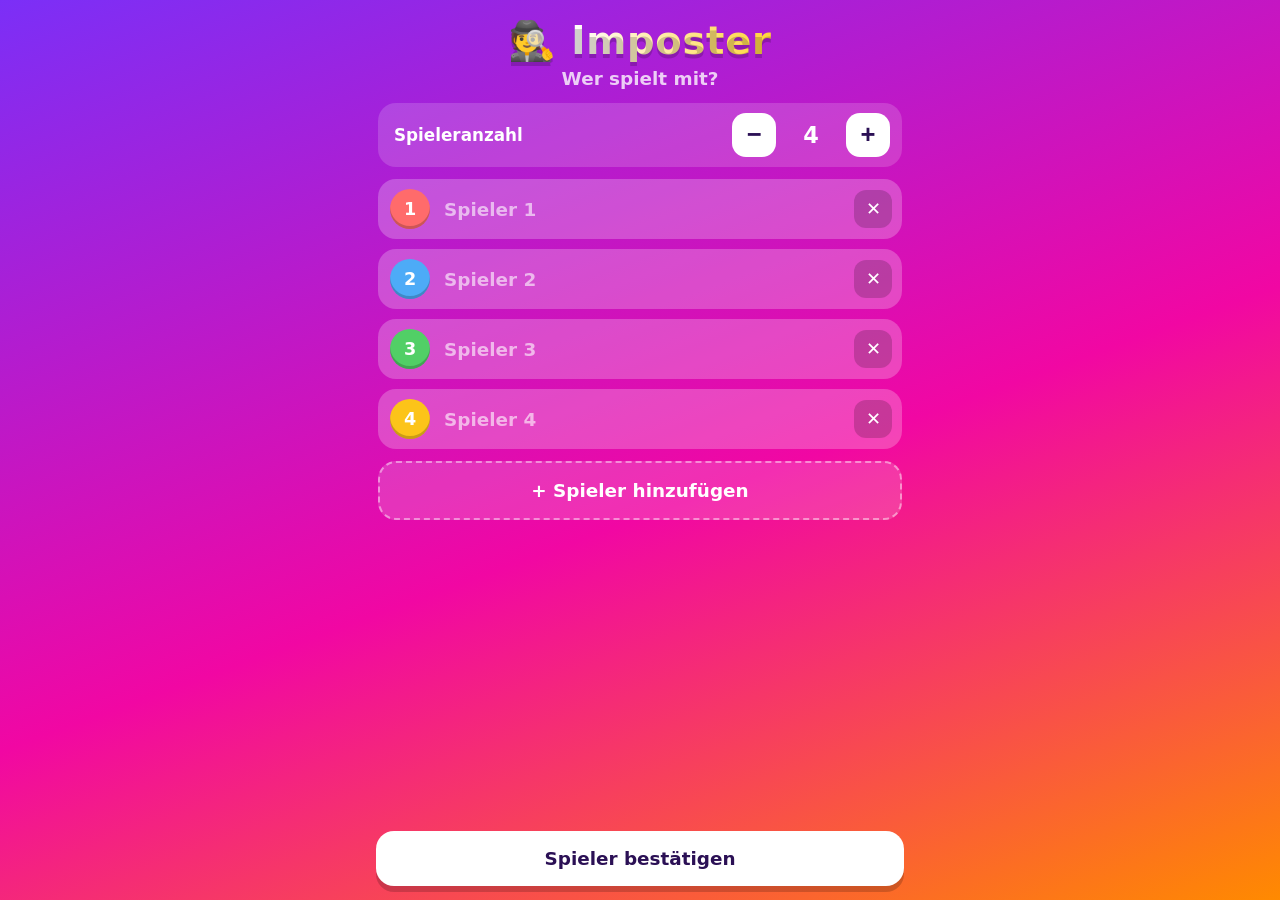
<file: index.html>
<!doctype html>
<html lang="de">
<head>
  <meta charset="utf-8">
  <meta name="viewport" content="width=device-width, initial-scale=1, viewport-fit=cover, user-scalable=no">
  <meta name="theme-color" content="#7b2ff7">
  <meta name="apple-mobile-web-app-capable" content="yes">
  <meta name="mobile-web-app-capable" content="yes">
  <meta name="apple-mobile-web-app-status-bar-style" content="black-translucent">
  <meta name="apple-mobile-web-app-title" content="Imposter">
  <title>Imposter</title>
  <link rel="manifest" href="manifest.webmanifest">
  <link rel="icon" href="icons/icon.svg" type="image/svg+xml">
  <link rel="apple-touch-icon" href="icons/icon-192.png">
  <link rel="stylesheet" href="css/style.css">
</head>
<body>
  <div id="app">

    <!-- 1. Spieler -->
    <section class="screen" id="screen-players">
      <header class="top">
        <div class="logo">🕵️ <span>Imposter</span></div>
        <p class="subtitle">Wer spielt mit?</p>
      </header>
      <div class="content">
        <div class="counter-row">
          <span class="label">Spieleranzahl</span>
          <div class="stepper">
            <button class="step" id="players-minus" aria-label="Spieler entfernen">−</button>
            <span id="players-count">4</span>
            <button class="step" id="players-plus" aria-label="Spieler hinzufügen">+</button>
          </div>
        </div>
        <ul id="player-list" class="player-list"></ul>
        <button class="btn ghost" id="add-player">+ Spieler hinzufügen</button>
      </div>
      <footer class="bottom">
        <p class="hint-text" id="players-error"></p>
        <button class="btn primary" id="players-confirm">Spieler bestätigen</button>
      </footer>
    </section>

    <!-- 2. Spielmodus -->
    <section class="screen" id="screen-setup" hidden>
      <header class="top">
        <button class="back" data-go="players" aria-label="Zurück">‹</button>
        <p class="subtitle">Spielmodus</p>
      </header>
      <div class="content">
        <div class="card-box">
          <h3>Wie viele Imposter?</h3>
          <div class="counter-row">
            <span class="label" id="imposter-label">Imposter</span>
            <div class="stepper">
              <button class="step" id="imp-minus" aria-label="Weniger Imposter">−</button>
              <span id="imp-count">1</span>
              <button class="step" id="imp-plus" aria-label="Mehr Imposter">+</button>
            </div>
          </div>
          <label class="switch-row">
            <span>🎲 Zufällige Anzahl Imposter<small>Niemand weiß, wie viele es sind</small></span>
            <input type="checkbox" id="random-imp"><i class="switch"></i>
          </label>
        </div>

        <div class="card-box">
          <h3>Kategorien</h3>
          <div class="cat-actions">
            <button class="chip-btn" id="cat-all">Alle</button>
            <button class="chip-btn" id="cat-none">Keine</button>
          </div>
          <div id="cat-grid" class="cat-grid"></div>
        </div>

        <div class="card-box">
          <h3>Tipp für Imposter</h3>
          <label class="switch-row">
            <span>💡 Imposter bekommen einen Tipp<small>Ein Wort, das nur um zwei Ecken passt</small></span>
            <input type="checkbox" id="hints"><i class="switch"></i>
          </label>
        </div>

        <div class="card-box">
          <h3>Timer</h3>
          <label class="switch-row">
            <span>⏱️ Timer verwenden</span>
            <input type="checkbox" id="timer-on"><i class="switch"></i>
          </label>
          <div class="counter-row" id="timer-row">
            <span class="label">Dauer</span>
            <div class="stepper">
              <button class="step" id="time-minus" aria-label="Kürzer">−</button>
              <span id="time-value">3:00</span>
              <button class="step" id="time-plus" aria-label="Länger">+</button>
            </div>
          </div>
        </div>
      </div>
      <footer class="bottom">
        <p class="hint-text" id="setup-error"></p>
        <button class="btn primary" id="start-reveal">Spiel beginnen</button>
      </footer>
    </section>

    <!-- 3. Karten verteilen -->
    <section class="screen" id="screen-reveal" hidden>
      <header class="top">
        <button class="back" id="reveal-abort" aria-label="Abbrechen">✕</button>
        <p class="subtitle" id="reveal-progress">Spieler 1 von 4</p>
      </header>
      <div class="content center">
        <p class="pass-text">Gib das Handy an</p>
        <h1 class="player-name" id="reveal-name">Name</h1>
        <div class="swipe-area" id="reveal-area">
          <div class="secret" id="reveal-secret"></div>
          <div class="cover" id="reveal-cover">
            <div class="cover-inner">
              <div class="cover-icon">🕵️</div>
              <div class="cover-name" id="reveal-cover-name">Name</div>
              <div class="cover-hint"><span class="arrow">⬆</span>Karte hochziehen</div>
            </div>
          </div>
        </div>
      </div>
      <footer class="bottom">
        <p class="hint-text" id="reveal-info">Zieh die Karte hoch, um deinen Begriff zu sehen.</p>
        <button class="btn primary" id="reveal-next" disabled>Weiter</button>
      </footer>
    </section>

    <!-- 4. Spiel / Timer -->
    <section class="screen" id="screen-play" hidden>
      <header class="top">
        <p class="subtitle">Das Spiel läuft!</p>
      </header>
      <div class="content center">
        <div class="starter" id="starter">🎤 <b id="starter-name"></b> beginnt</div>
        <div class="timer-wrap" id="timer-wrap">
          <svg viewBox="0 0 200 200" class="ring">
            <circle cx="100" cy="100" r="88" class="ring-bg"/>
            <circle cx="100" cy="100" r="88" class="ring-fg" id="ring-fg"/>
          </svg>
          <div class="timer-text" id="timer-text">3:00</div>
        </div>
        <div class="timer-controls" id="timer-controls">
          <button class="round" id="t-minus">−30s</button>
          <button class="round big" id="t-toggle" aria-label="Pause">⏸</button>
          <button class="round" id="t-plus">+30s</button>
        </div>
        <label class="switch-row compact">
          <span>⏱️ Timer</span>
          <input type="checkbox" id="play-timer-on"><i class="switch"></i>
        </label>
        <p class="no-timer" id="no-timer">Diskutiert und findet den Imposter! 🔎<br>Wenn ihr fertig seid, geht's zur Auflösung.</p>
      </div>
      <footer class="bottom">
        <button class="btn primary" id="to-solution">Zur Auflösung</button>
      </footer>
    </section>

    <!-- 5. Auflösung -->
    <section class="screen" id="screen-solution" hidden>
      <header class="top">
        <p class="subtitle">Auflösung</p>
      </header>
      <div class="content center">
        <p class="pass-text">Wer war der Imposter?</p>
        <div class="swipe-area tall" id="solution-area">
          <div class="secret" id="solution-secret"></div>
          <div class="cover solution-cover" id="solution-cover">
            <div class="cover-inner">
              <div class="cover-icon">❓</div>
              <div class="cover-name">Auflösung</div>
              <div class="cover-hint"><span class="arrow">⬆</span>Karte hochziehen</div>
            </div>
          </div>
        </div>
      </div>
      <footer class="bottom two">
        <button class="btn ghost" id="sol-settings">Einstellungen</button>
        <button class="btn primary" id="sol-again">Neue Runde</button>
      </footer>
    </section>

  </div>

  <div class="modal" id="confirm-modal" hidden>
    <div class="modal-box">
      <p id="confirm-text">Runde abbrechen?</p>
      <div class="modal-actions">
        <button class="btn ghost" id="confirm-no">Nein</button>
        <button class="btn primary" id="confirm-yes">Ja</button>
      </div>
    </div>
  </div>

  <script src="js/words/alltag.js"></script>
  <script src="js/words/sport.js"></script>
  <script src="js/words/geografie.js"></script>
  <script src="js/words/natur.js"></script>
  <script src="js/words/chemie.js"></script>
  <script src="js/words/witzig.js"></script>
  <script src="js/words/filme.js"></script>
  <script src="js/words/tiere.js"></script>
  <script src="js/words/stars.js"></script>
  <script src="js/words/berufe.js"></script>
  <script src="js/app.js"></script>
</body>
</html>
</file>
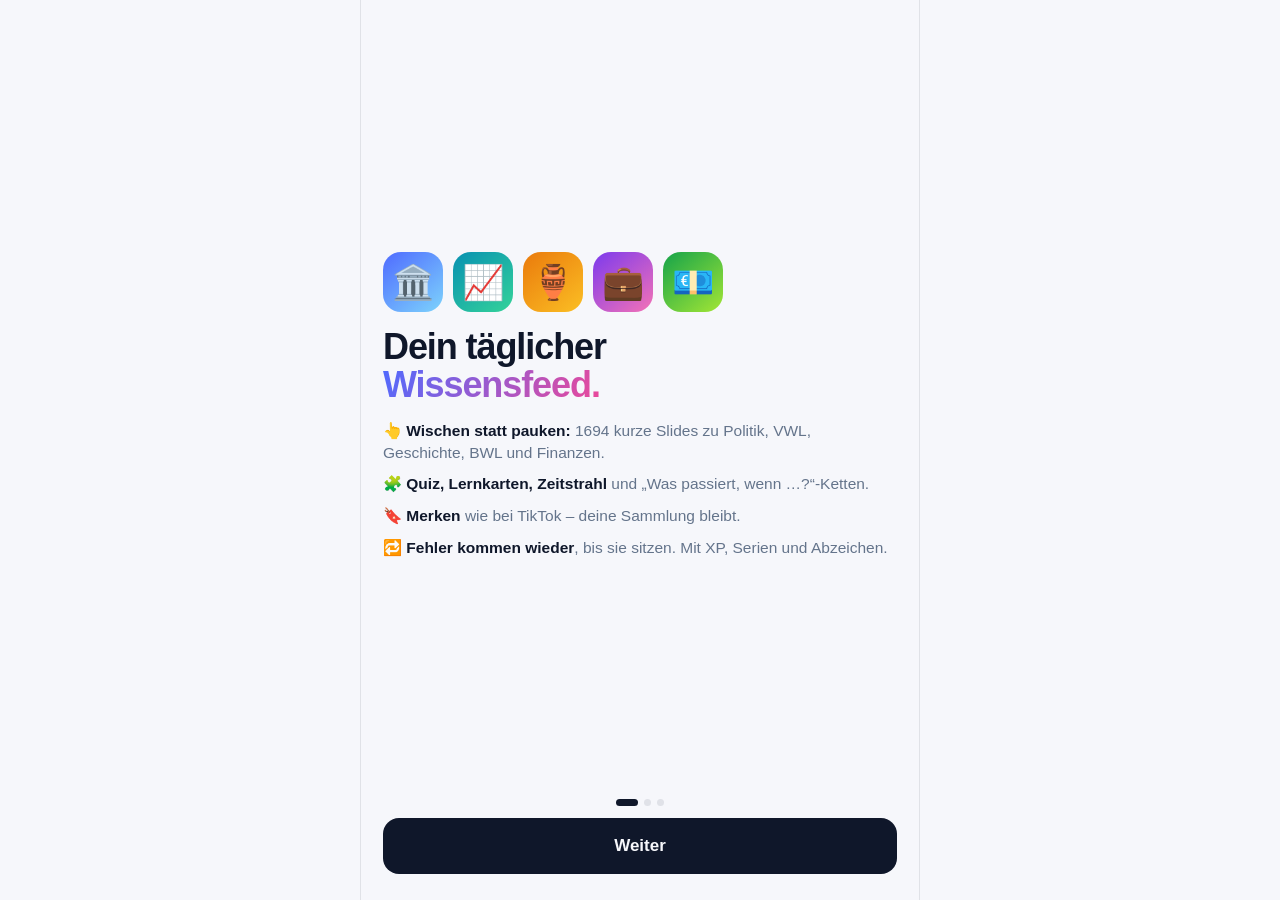
<file: wissen/index.html>
<!doctype html>
<html lang="de">
<head>
  <meta charset="utf-8">
  <meta name="viewport" content="width=device-width, initial-scale=1, viewport-fit=cover">
  <meta name="theme-color" content="#f6f7fb" media="(prefers-color-scheme: light)">
  <meta name="theme-color" content="#0b0d12" media="(prefers-color-scheme: dark)">
  <meta name="apple-mobile-web-app-capable" content="yes">
  <meta name="mobile-web-app-capable" content="yes">
  <meta name="apple-mobile-web-app-status-bar-style" content="default">
  <meta name="apple-mobile-web-app-title" content="Wissensfeed">
  <title>Wissensfeed</title>
  <link rel="manifest" href="manifest.webmanifest">
  <link rel="icon" href="icons/icon.svg" type="image/svg+xml">
  <link rel="apple-touch-icon" href="icons/icon-192.png">
  <link rel="stylesheet" href="css/style.css">
</head>
<body>
  <div id="app">

    <!-- Feed -->
    <section class="view" id="view-feed">
      <header class="feedbar">
        <button class="streak" id="streak-btn" aria-label="Lernserie"><span class="flame">🔥</span><b id="streak-count">0</b></button>
        <nav class="chips" id="feed-chips"></nav>
        <button class="ring" id="goal-ring" aria-label="Tagesziel">
          <svg viewBox="0 0 36 36"><circle cx="18" cy="18" r="15" class="ring-bg"/><circle cx="18" cy="18" r="15" class="ring-fg" id="ring-fg"/></svg>
          <span id="goal-text">0</span>
        </button>
      </header>
      <div class="feed" id="feed"></div>
    </section>

    <!-- Entdecken -->
    <section class="view scroll" id="view-explore" hidden>
      <div class="page">
        <h1 class="h1">Entdecken</h1>
        <label class="search">
          <svg viewBox="0 0 24 24"><circle cx="11" cy="11" r="7"/><path d="m20 20-4-4"/></svg>
          <input id="search" type="search" placeholder="Thema, Begriff, Ereignis suchen …" autocomplete="off">
        </label>
        <div id="search-results" class="results" hidden></div>
        <div id="explore-main">
          <h2 class="h2">Modi</h2>
          <div class="modes" id="modes"></div>
          <h2 class="h2">Kategorien</h2>
          <div id="cat-list"></div>
        </div>
      </div>
    </section>

    <!-- Quiz-Sprint -->
    <section class="view scroll" id="view-sprint" hidden>
      <div class="page" id="sprint-start">
        <h1 class="h1">Quiz-Sprint ⏱️</h1>
        <p class="lead">60 Sekunden. So viele richtige Antworten wie möglich. Jede falsche Antwort kostet 5 Sekunden.</p>
        <div class="best-box"><span>Rekord</span><b id="sprint-best">0</b></div>
        <h2 class="h2">Kategorien</h2>
        <div class="toggle-chips" id="sprint-cats"></div>
        <button class="btn primary big" id="sprint-go">Los geht’s</button>
      </div>
      <div class="sprint-game" id="sprint-game" hidden>
        <div class="sprint-top">
          <button class="icon-btn" id="sprint-quit" aria-label="Abbrechen">✕</button>
          <div class="sprint-timer"><div id="sprint-bar"></div></div>
          <div class="sprint-score"><b id="sprint-score">0</b></div>
        </div>
        <div class="sprint-card" id="sprint-card"></div>
      </div>
      <div class="page" id="sprint-end" hidden></div>
    </section>

    <!-- Gespeichert -->
    <section class="view scroll" id="view-saved" hidden>
      <div class="page">
        <h1 class="h1">Meine Sammlung</h1>
        <div class="seg" id="saved-seg">
          <button data-k="saved" class="on">🔖 Gespeichert</button>
          <button data-k="liked">♥ Gefällt mir</button>
          <button data-k="review">🔁 Wiederholen</button>
        </div>
        <div class="toggle-chips small" id="saved-cats"></div>
        <div class="grid" id="saved-grid"></div>
      </div>
    </section>

    <!-- Profil -->
    <section class="view scroll" id="view-profile" hidden>
      <div class="page" id="profile"></div>
    </section>

    <nav class="tabbar" id="tabbar">
      <button data-view="feed" class="on" aria-label="Feed">
        <svg viewBox="0 0 24 24"><path d="M3 10.5 12 3l9 7.5V20a1 1 0 0 1-1 1h-5v-6H9v6H4a1 1 0 0 1-1-1z"/></svg><span>Feed</span></button>
      <button data-view="explore" aria-label="Entdecken">
        <svg viewBox="0 0 24 24"><circle cx="12" cy="12" r="9"/><path d="m15.5 8.5-2 5-5 2 2-5z"/></svg><span>Entdecken</span></button>
      <button data-view="sprint" class="plus" aria-label="Quiz-Sprint">
        <span class="plus-in">⚡</span></button>
      <button data-view="saved" aria-label="Gespeichert">
        <svg viewBox="0 0 24 24"><path d="M6 3h12v18l-6-4.5L6 21z"/></svg><span>Sammlung</span></button>
      <button data-view="profile" aria-label="Profil">
        <svg viewBox="0 0 24 24"><circle cx="12" cy="8" r="4"/><path d="M4 21c1.5-4 4.5-6 8-6s6.5 2 8 6"/></svg><span>Profil</span></button>
    </nav>

    <div class="sheet-back" id="sheet-back" hidden></div>
    <div class="sheet" id="sheet" aria-hidden="true"><div class="sheet-grip"></div><div id="sheet-body"></div></div>
    <div class="toast" id="toast"></div>
    <div class="overlay" id="onboarding" hidden></div>
    <canvas id="confetti"></canvas>
  </div>

  <script src="js/data/politik-de.js"></script>
  <script src="js/data/politik-welt.js"></script>
  <script src="js/data/vwl-mikro.js"></script>
  <script src="js/data/vwl-makro.js"></script>
  <script src="js/data/geschichte-1.js"></script>
  <script src="js/data/geschichte-2.js"></script>
  <script src="js/data/bwl-1.js"></script>
  <script src="js/data/bwl-2.js"></script>
  <script src="js/data/finanzen-boerse.js"></script>
  <script src="js/data/finanzen-privat.js"></script>
  <script src="js/app.js"></script>
</body>
</html>
</file>
<file: css/style.css>
:root {
  --bg1: #7b2ff7;
  --bg2: #f107a3;
  --bg3: #ff8a00;
  --card: rgba(255, 255, 255, 0.16);
  --card-strong: rgba(255, 255, 255, 0.24);
  --text: #ffffff;
  --muted: rgba(255, 255, 255, 0.78);
  --accent: #ffd43b;
  --dark: #2b1055;
  --radius: 22px;
  --safe-top: env(safe-area-inset-top, 0px);
  --safe-bottom: env(safe-area-inset-bottom, 0px);
}

* { box-sizing: border-box; -webkit-tap-highlight-color: transparent; }

html, body {
  margin: 0;
  height: 100%;
  overflow: hidden;
  overscroll-behavior: none;
  font-family: "Nunito", "Segoe UI Rounded", system-ui, -apple-system, "Segoe UI", Roboto, sans-serif;
  color: var(--text);
  background: var(--dark);
  -webkit-user-select: none;
  user-select: none;
}

body {
  background: linear-gradient(160deg, var(--bg1) 0%, var(--bg2) 55%, var(--bg3) 100%);
  background-attachment: fixed;
  transition: background 0.6s ease;
}

body.theme-setup { --bg1: #0ca678; --bg2: #1c7ed6; --bg3: #7048e8; }
body.theme-play { --bg1: #f03e3e; --bg2: #d6336c; --bg3: #7048e8; }
body.theme-solution { --bg1: #1c1c3c; --bg2: #5f3dc4; --bg3: #e64980; }

#app { height: 100%; }

.screen {
  height: 100%;
  display: flex;
  flex-direction: column;
  padding: calc(12px + var(--safe-top)) 16px calc(14px + var(--safe-bottom));
  max-width: 560px;
  margin: 0 auto;
  animation: pop-in 0.35s ease;
}
.screen[hidden] { display: none; }

@keyframes pop-in {
  from { opacity: 0; transform: translateY(14px) scale(0.98); }
  to { opacity: 1; transform: none; }
}

.top {
  position: relative;
  text-align: center;
  padding: 6px 44px 10px;
  flex-shrink: 0;
}
.logo {
  font-size: 2.4rem;
  font-weight: 900;
  letter-spacing: 0.02em;
  text-shadow: 0 4px 0 rgba(0, 0, 0, 0.18);
}
.logo span {
  background: linear-gradient(90deg, #fff, var(--accent));
  -webkit-background-clip: text;
  background-clip: text;
  color: transparent;
}
.subtitle { margin: 4px 0 0; font-size: 1.15rem; font-weight: 800; color: var(--muted); }

.back {
  position: absolute;
  left: 0;
  top: 2px;
  width: 42px;
  height: 42px;
  border: 0;
  border-radius: 50%;
  background: var(--card);
  color: #fff;
  font-size: 1.6rem;
  line-height: 1;
  cursor: pointer;
}

.content {
  flex: 1;
  overflow-y: auto;
  -webkit-overflow-scrolling: touch;
  padding: 4px 2px 12px;
}
.content.center {
  display: flex;
  flex-direction: column;
  align-items: center;
  justify-content: center;
  text-align: center;
  overflow: hidden;
}

.bottom { flex-shrink: 0; padding-top: 8px; }
.bottom.two { display: grid; grid-template-columns: 1fr 1.4fr; gap: 10px; }

.hint-text {
  min-height: 1.2em;
  margin: 0 0 8px;
  text-align: center;
  color: var(--muted);
  font-weight: 700;
  font-size: 0.95rem;
}
.hint-text.error { color: #fff3bf; }

/* Buttons */
.btn {
  width: 100%;
  border: 0;
  border-radius: 18px;
  padding: 17px 18px;
  font: inherit;
  font-size: 1.15rem;
  font-weight: 900;
  cursor: pointer;
  transition: transform 0.1s ease, opacity 0.2s ease;
}
.btn:active { transform: scale(0.97); }
.btn.primary {
  background: #fff;
  color: var(--dark);
  box-shadow: 0 6px 0 rgba(0, 0, 0, 0.18);
}
.btn.primary:disabled { opacity: 0.45; box-shadow: none; }
.btn.ghost {
  background: var(--card);
  color: #fff;
  border: 2px dashed rgba(255, 255, 255, 0.45);
}
.bottom .btn.ghost { border-style: solid; }

/* Spieler */
.counter-row {
  display: flex;
  align-items: center;
  justify-content: space-between;
  background: var(--card);
  border-radius: 18px;
  padding: 10px 12px 10px 16px;
  margin-bottom: 12px;
}
.label { font-weight: 800; font-size: 1.05rem; }
.stepper { display: flex; align-items: center; gap: 10px; }
.stepper span { min-width: 3.2ch; text-align: center; font-size: 1.4rem; font-weight: 900; }
.step {
  width: 44px;
  height: 44px;
  border: 0;
  border-radius: 14px;
  background: #fff;
  color: var(--dark);
  font-size: 1.6rem;
  font-weight: 900;
  line-height: 1;
  cursor: pointer;
}
.step:disabled { opacity: 0.4; }

.player-list { list-style: none; margin: 0 0 12px; padding: 0; display: grid; grid-template-columns: minmax(0, 1fr); gap: 10px; }
.player-list li {
  display: flex;
  align-items: center;
  gap: 10px;
  background: var(--card-strong);
  border-radius: 18px;
  padding: 8px 8px 8px 10px;
  animation: pop-in 0.25s ease;
}
.avatar {
  flex-shrink: 0;
  width: 40px;
  height: 40px;
  border-radius: 50%;
  display: grid;
  place-items: center;
  font-weight: 900;
  font-size: 1.1rem;
  color: #fff;
  box-shadow: inset 0 -3px 0 rgba(0, 0, 0, 0.2);
}
.player-list input {
  flex: 1;
  min-width: 0;
  border: 0;
  background: transparent;
  color: #fff;
  font: inherit;
  font-size: 1.15rem;
  font-weight: 800;
  padding: 8px 4px;
  outline: none;
  -webkit-user-select: text;
  user-select: text;
}
.player-list input::placeholder { color: rgba(255, 255, 255, 0.6); }
.player-list .remove {
  width: 38px;
  height: 38px;
  border: 0;
  border-radius: 12px;
  background: rgba(0, 0, 0, 0.18);
  color: #fff;
  font-size: 1.1rem;
  cursor: pointer;
}

/* Setup */
.card-box {
  background: var(--card);
  border-radius: var(--radius);
  padding: 14px;
  margin-bottom: 14px;
}
.card-box h3 { margin: 0 0 12px; font-size: 1.1rem; font-weight: 900; }
.card-box .counter-row { background: rgba(255, 255, 255, 0.14); }
.card-box .counter-row.disabled { opacity: 0.4; pointer-events: none; }

.switch-row {
  display: flex;
  align-items: center;
  justify-content: space-between;
  gap: 12px;
  padding: 8px 4px;
  font-weight: 800;
  cursor: pointer;
}
.switch-row small { display: block; font-weight: 600; color: var(--muted); font-size: 0.85rem; margin-top: 2px; }
.switch-row input { position: absolute; opacity: 0; pointer-events: none; }
.switch {
  flex-shrink: 0;
  position: relative;
  width: 56px;
  height: 32px;
  border-radius: 99px;
  background: rgba(0, 0, 0, 0.25);
  transition: background 0.2s;
}
.switch::after {
  content: "";
  position: absolute;
  top: 3px;
  left: 3px;
  width: 26px;
  height: 26px;
  border-radius: 50%;
  background: #fff;
  transition: transform 0.2s;
}
.switch-row input:checked + .switch { background: var(--accent); }
.switch-row input:checked + .switch::after { transform: translateX(24px); }
.switch-row.compact { width: 100%; max-width: 260px; margin: 18px auto 0; background: var(--card); border-radius: 16px; padding: 8px 14px; }

.cat-actions { display: flex; gap: 8px; margin-bottom: 10px; }
.chip-btn {
  border: 0;
  border-radius: 99px;
  padding: 7px 16px;
  font: inherit;
  font-weight: 800;
  background: rgba(255, 255, 255, 0.2);
  color: #fff;
  cursor: pointer;
}
.cat-grid { display: grid; grid-template-columns: 1fr 1fr; gap: 10px; }
.cat {
  position: relative;
  border: 3px solid transparent;
  border-radius: 18px;
  padding: 12px 10px;
  text-align: left;
  font: inherit;
  color: #fff;
  background: rgba(0, 0, 0, 0.18);
  cursor: pointer;
  transition: transform 0.1s, background 0.2s, border-color 0.2s;
}
.cat:active { transform: scale(0.96); }
.cat .ico { font-size: 1.6rem; display: block; }
.cat .name { font-weight: 900; font-size: 0.98rem; display: block; margin-top: 4px; line-height: 1.15; }
.cat .num { font-size: 0.78rem; color: var(--muted); font-weight: 700; }
.cat.on { background: var(--cat-color); border-color: #fff; box-shadow: 0 5px 0 rgba(0, 0, 0, 0.18); }
.cat.on::after {
  content: "✓";
  position: absolute;
  top: 8px;
  right: 10px;
  width: 24px;
  height: 24px;
  border-radius: 50%;
  background: #fff;
  color: var(--dark);
  display: grid;
  place-items: center;
  font-weight: 900;
  font-size: 0.9rem;
}

/* Aufdecken */
.pass-text { margin: 0; font-weight: 800; color: var(--muted); font-size: 1.05rem; }
.player-name {
  margin: 4px 0 18px;
  font-size: clamp(2.2rem, 11vw, 3.4rem);
  font-weight: 900;
  line-height: 1.05;
  word-break: break-word;
  text-shadow: 0 4px 0 rgba(0, 0, 0, 0.18);
}

.swipe-area {
  position: relative;
  width: min(100%, 360px);
  height: min(56vh, 430px);
  border-radius: 28px;
  touch-action: none;
}
.swipe-area.tall { height: min(62vh, 480px); }

.secret {
  position: absolute;
  inset: 0;
  border-radius: 28px;
  background: #fff;
  color: var(--dark);
  display: flex;
  flex-direction: column;
  align-items: center;
  justify-content: flex-end;
  padding: 20px 18px 28px;
  box-shadow: inset 0 0 0 4px rgba(0, 0, 0, 0.05);
  overflow: hidden;
}
.secret .tag { font-size: 0.85rem; font-weight: 900; letter-spacing: 0.12em; text-transform: uppercase; color: #868e96; }
.secret .word { font-size: clamp(1.8rem, 9vw, 2.6rem); font-weight: 900; line-height: 1.1; margin: 6px 0 4px; word-break: break-word; }
.secret .small { font-weight: 700; color: #868e96; font-size: 0.95rem; }
.secret.imposter { background: linear-gradient(160deg, #e03131, #862e9c); color: #fff; }
.secret.imposter .tag, .secret.imposter .small { color: rgba(255, 255, 255, 0.85); }
.secret .big-emoji { font-size: 3rem; line-height: 1; margin-bottom: 10px; }
.secret .tip {
  margin-top: 12px;
  background: rgba(255, 255, 255, 0.2);
  border-radius: 14px;
  padding: 8px 16px;
  font-weight: 900;
  font-size: 1.25rem;
}

.cover {
  position: absolute;
  inset: 0;
  border-radius: 28px;
  background: linear-gradient(160deg, var(--cover1, #ffd43b), var(--cover2, #ff922b));
  box-shadow: 0 14px 30px rgba(0, 0, 0, 0.3), inset 0 -6px 0 rgba(0, 0, 0, 0.12);
  display: flex;
  align-items: center;
  justify-content: center;
  will-change: transform;
  cursor: grab;
  touch-action: none;
}
.cover.snap { transition: transform 0.35s cubic-bezier(0.2, 0.9, 0.3, 1.2); }
.cover-inner { text-align: center; pointer-events: none; }
.cover-icon { font-size: 4rem; }
.cover-name { font-size: 1.8rem; font-weight: 900; margin: 6px 12px 22px; word-break: break-word; }
.cover-hint { font-weight: 800; opacity: 0.9; display: flex; flex-direction: column; align-items: center; gap: 4px; }
.cover-hint .arrow { font-size: 1.8rem; animation: bounce 1.2s infinite; }
@keyframes bounce {
  0%, 100% { transform: translateY(0); }
  50% { transform: translateY(-10px); }
}
.solution-cover { --cover1: #ffd43b; --cover2: #f76707; }

.secret.solution { justify-content: flex-end; padding-bottom: 24px; }
.sol-list { display: flex; flex-wrap: wrap; justify-content: center; gap: 8px; margin: 10px 0 14px; }
.sol-chip {
  background: linear-gradient(160deg, #e03131, #862e9c);
  color: #fff;
  border-radius: 14px;
  padding: 8px 14px;
  font-weight: 900;
  font-size: 1.3rem;
}
.sol-word { background: #f1f3f5; border-radius: 16px; padding: 10px 14px; width: 100%; }
.sol-word b { font-size: 1.4rem; }

/* Timer */
.starter {
  background: var(--card);
  border-radius: 99px;
  padding: 10px 18px;
  font-weight: 800;
  font-size: 1.05rem;
  margin-bottom: 18px;
}
.timer-wrap { position: relative; width: min(72vw, 290px); aspect-ratio: 1; }
.ring { width: 100%; height: 100%; transform: rotate(-90deg); }
.ring-bg { fill: rgba(0, 0, 0, 0.15); stroke: rgba(255, 255, 255, 0.2); stroke-width: 14; }
.ring-fg {
  fill: none;
  stroke: #fff;
  stroke-width: 14;
  stroke-linecap: round;
  stroke-dasharray: 552.92;
  transition: stroke-dashoffset 0.5s linear, stroke 0.3s;
}
.timer-wrap.warn .ring-fg { stroke: var(--accent); }
.timer-wrap.warn .timer-text { color: var(--accent); animation: pulse 1s infinite; }
@keyframes pulse { 50% { transform: scale(1.08); } }
.timer-text {
  position: absolute;
  inset: 0;
  display: grid;
  place-items: center;
  font-size: clamp(3rem, 16vw, 4.4rem);
  font-weight: 900;
  font-variant-numeric: tabular-nums;
}
.timer-controls { display: flex; align-items: center; gap: 16px; margin-top: 18px; }
.round {
  width: 68px;
  height: 68px;
  border: 0;
  border-radius: 50%;
  background: var(--card-strong);
  color: #fff;
  font: inherit;
  font-weight: 900;
  font-size: 1rem;
  cursor: pointer;
}
.round.big { width: 84px; height: 84px; background: #fff; color: var(--dark); font-size: 2rem; }
.round:active { transform: scale(0.94); }
.no-timer { font-weight: 800; font-size: 1.2rem; line-height: 1.5; }

/* Modal */
.modal {
  position: fixed;
  inset: 0;
  background: rgba(0, 0, 0, 0.5);
  display: grid;
  place-items: center;
  padding: 16px;
  z-index: 10;
}
.modal[hidden] { display: none; }
.modal-box {
  background: #fff;
  color: var(--dark);
  border-radius: var(--radius);
  padding: 22px 18px 18px;
  width: min(100%, 360px);
  text-align: center;
  font-weight: 800;
  font-size: 1.15rem;
}
.modal-actions { display: grid; grid-template-columns: 1fr 1fr; gap: 10px; margin-top: 16px; }
.modal-box .btn.ghost { color: var(--dark); border: 2px solid #dee2e6; background: #f8f9fa; }
.modal-box .btn.primary { background: linear-gradient(160deg, #7b2ff7, #f107a3); color: #fff; }

/* Konfetti bei der Auflösung */
.confetti {
  position: fixed;
  top: -20px;
  width: 10px;
  height: 16px;
  border-radius: 3px;
  pointer-events: none;
  z-index: 5;
  animation: fall linear forwards;
}
@keyframes fall {
  to { transform: translateY(110vh) rotate(720deg); }
}

@media (min-height: 760px) {
  .player-list li { padding: 10px 10px 10px 12px; }
}
</file>
<file: wissen/css/style.css>
:root {
  --bg: #f6f7fb;
  --surface: #ffffff;
  --surface-2: #eef0f6;
  --text: #0f172a;
  --muted: #64748b;
  --line: rgba(15, 23, 42, .09);
  --ok: #16a34a;
  --bad: #e11d48;
  --accent: #5b5bf6;
  --shadow: 0 10px 30px -12px rgba(15, 23, 42, .25);
  --tab-h: 64px;
  --safe-b: env(safe-area-inset-bottom, 0px);
  --safe-t: env(safe-area-inset-top, 0px);
  --c: #5b5bf6; --c2: #a78bfa;
  font-family: -apple-system, BlinkMacSystemFont, "Segoe UI", Roboto, "Helvetica Neue", Arial, sans-serif;
  color-scheme: light;
}
@media (prefers-color-scheme: dark) {
  :root {
    --bg: #0b0d12; --surface: #151922; --surface-2: #1d2230; --text: #eef2f8; --muted: #94a3b8;
    --line: rgba(255, 255, 255, .09); --shadow: 0 10px 30px -12px rgba(0, 0, 0, .7);
    color-scheme: dark;
  }
}
.cat-politik { --c: #4f6bff; --c2: #7dd3fc; }
.cat-vwl { --c: #0891b2; --c2: #34d399; }
.cat-geschichte { --c: #ea7a0c; --c2: #fbbf24; }
.cat-bwl { --c: #7c3aed; --c2: #f472b6; }
.cat-finanzen { --c: #15a34a; --c2: #a3e635; }

* { box-sizing: border-box; -webkit-tap-highlight-color: transparent; }
html, body { margin: 0; height: 100%; background: var(--bg); color: var(--text); overflow: hidden; }
body { overscroll-behavior: none; }
button { font: inherit; color: inherit; border: 0; background: none; cursor: pointer; padding: 0; }
input { font: inherit; color: inherit; }
b, strong { font-weight: 700; }
[hidden] { display: none !important; }

#app { position: fixed; inset: 0; display: flex; flex-direction: column; max-width: 560px; margin: 0 auto; }
.view { position: absolute; inset: 0 0 calc(var(--tab-h) + var(--safe-b)) 0; }
.view.scroll { overflow-y: auto; -webkit-overflow-scrolling: touch; }
.page { padding: calc(18px + var(--safe-t)) 16px 32px; }
.h1 { font-size: 30px; letter-spacing: -.02em; margin: 6px 0 14px; }
.h2 { font-size: 13px; text-transform: uppercase; letter-spacing: .08em; color: var(--muted); margin: 26px 0 10px; }
.lead { color: var(--muted); line-height: 1.5; margin: 0 0 16px; }

/* ---------- Tabbar ---------- */
.tabbar {
  position: absolute; left: 0; right: 0; bottom: 0; height: calc(var(--tab-h) + var(--safe-b));
  padding-bottom: var(--safe-b); display: flex; align-items: center; justify-content: space-around;
  background: color-mix(in srgb, var(--surface) 92%, transparent); backdrop-filter: blur(16px);
  -webkit-backdrop-filter: blur(16px); border-top: 1px solid var(--line); z-index: 20;
}
.tabbar button { display: flex; flex-direction: column; align-items: center; gap: 3px; font-size: 11px; color: var(--muted); width: 64px; }
.tabbar svg { width: 24px; height: 24px; fill: none; stroke: currentColor; stroke-width: 2; stroke-linejoin: round; stroke-linecap: round; }
.tabbar button.on { color: var(--text); }
.tabbar button.on svg { stroke-width: 2.4; }
.tabbar .plus-in {
  display: grid; place-items: center; width: 50px; height: 36px; border-radius: 12px; font-size: 20px;
  background: linear-gradient(135deg, #4f6bff, #ec4899); color: #fff; box-shadow: 0 6px 16px -6px #ec4899;
}

/* ---------- Feed ---------- */
#view-feed { bottom: calc(var(--tab-h) + var(--safe-b)); }
.feed { position: relative; height: 100%; overflow-y: scroll; scroll-snap-type: y mandatory; scrollbar-width: none; overscroll-behavior: contain; }
.feed::-webkit-scrollbar { display: none; }
.feedbar {
  position: absolute; top: 0; left: 0; right: 0; z-index: 10; display: flex; align-items: center; gap: 8px;
  padding: calc(8px + var(--safe-t)) 10px 8px; pointer-events: none;
}
.feedbar > * { pointer-events: auto; }
.chips { flex: 1; display: flex; gap: 6px; overflow-x: auto; scrollbar-width: none; padding: 2px; }
.chips::-webkit-scrollbar { display: none; }
.chip {
  flex: none; padding: 7px 12px; border-radius: 999px; font-size: 14px; font-weight: 600; white-space: nowrap;
  background: color-mix(in srgb, var(--surface) 75%, transparent); backdrop-filter: blur(10px);
  -webkit-backdrop-filter: blur(10px); border: 1px solid var(--line); color: var(--muted);
}
.chip.on { background: var(--text); color: var(--bg); border-color: transparent; }
.chip.back { color: var(--text); }
.streak, .ring {
  flex: none; height: 38px; min-width: 38px; border-radius: 999px; display: flex; align-items: center; justify-content: center;
  gap: 2px; padding: 0 9px; background: color-mix(in srgb, var(--surface) 75%, transparent);
  backdrop-filter: blur(10px); -webkit-backdrop-filter: blur(10px); border: 1px solid var(--line); font-size: 14px;
}
.streak.off .flame { filter: grayscale(1); opacity: .5; }
.ring { position: relative; width: 38px; padding: 0; }
.ring svg { position: absolute; inset: 2px; width: 32px; height: 32px; transform: rotate(-90deg); }
.ring circle { fill: none; stroke-width: 3.5; }
.ring-bg { stroke: var(--line); }
.ring-fg { stroke: #f43f5e; stroke-linecap: round; stroke-dasharray: 94.25; stroke-dashoffset: 94.25; transition: stroke-dashoffset .5s; }
.ring.done .ring-fg { stroke: var(--ok); }
.ring span { font-size: 11px; font-weight: 700; }

/* ---------- Karte ---------- */
.card {
  position: relative; height: 100%; scroll-snap-align: start; scroll-snap-stop: always; overflow: hidden;
  background:
    radial-gradient(120% 60% at 100% 0%, color-mix(in srgb, var(--c2) 28%, transparent), transparent 60%),
    radial-gradient(90% 50% at 0% 100%, color-mix(in srgb, var(--c) 18%, transparent), transparent 70%),
    var(--bg);
}
.card .deco { position: absolute; border-radius: 50%; filter: blur(2px); opacity: .5; pointer-events: none; }
.card .deco.d1 { width: 220px; height: 220px; right: -70px; top: 90px; background: color-mix(in srgb, var(--c) 14%, transparent); }
.card .deco.d2 { width: 120px; height: 120px; left: -40px; top: 46%; background: color-mix(in srgb, var(--c2) 22%, transparent); }
.card-inner {
  position: absolute; inset: 0; padding: calc(64px + var(--safe-t)) 74px 22px 18px; display: flex; flex-direction: column;
  justify-content: flex-start; gap: 14px; overflow-y: auto; scrollbar-width: none;
}
.card-inner > :first-child { margin-top: auto; }
.card-inner {
  -webkit-mask-image: linear-gradient(to bottom, transparent calc(var(--safe-t) + 40px), #000 calc(var(--safe-t) + 62px));
  mask-image: linear-gradient(to bottom, transparent calc(var(--safe-t) + 40px), #000 calc(var(--safe-t) + 62px));
}
.card-inner > :last-child { margin-bottom: auto; }
.card.answered.t-whatif .visual, .card.answered.t-order .visual { display: none; }
.card-inner::-webkit-scrollbar { display: none; }
.meta { display: flex; flex-wrap: wrap; align-items: center; gap: 6px; font-size: 12.5px; font-weight: 600; }
.pill { padding: 5px 10px; border-radius: 999px; background: color-mix(in srgb, var(--c) 14%, var(--surface)); color: var(--c); }
.kind { padding: 5px 10px; border-radius: 999px; background: var(--surface); border: 1px solid var(--line); color: var(--muted); }
.kind.review { background: #fde68a; color: #92400e; border-color: transparent; }
.lvl { display: inline-flex; gap: 3px; margin-left: 2px; }
.lvl i { width: 6px; height: 6px; border-radius: 50%; background: var(--line); }
.lvl i.f { background: var(--c); }
.visual {
  align-self: flex-start; width: 92px; height: 92px; border-radius: 28px; display: grid; place-items: center; font-size: 52px;
  background: linear-gradient(140deg, var(--c), var(--c2)); box-shadow: 0 18px 36px -16px var(--c);
  animation: float 5s ease-in-out infinite; transition: all .3s;
}
.card.answered .visual, .card.compact .visual { width: 58px; height: 58px; font-size: 32px; border-radius: 18px; }
@keyframes float { 50% { transform: translateY(-6px) rotate(-3deg); } }
.title { font-size: clamp(23px, 6.4vw, 30px); line-height: 1.18; letter-spacing: -.02em; margin: 0; font-weight: 800; }
.text { font-size: 17px; line-height: 1.5; margin: 0; color: color-mix(in srgb, var(--text) 86%, transparent); }
.text b { color: var(--text); }
.q { font-size: clamp(20px, 5.6vw, 25px); line-height: 1.25; font-weight: 750; margin: 0; letter-spacing: -.01em; }
.more-btn {
  align-self: flex-start; display: inline-flex; align-items: center; gap: 6px; font-size: 14px; font-weight: 650; color: var(--c);
  padding: 8px 12px; border-radius: 12px; background: color-mix(in srgb, var(--c) 10%, var(--surface));
}

/* Ereignis */
.year { font-size: clamp(44px, 14vw, 64px); font-weight: 900; letter-spacing: -.04em; line-height: 1;
  background: linear-gradient(120deg, var(--c), var(--c2)); -webkit-background-clip: text; background-clip: text; color: transparent; }
.timeline { position: relative; height: 34px; margin: 2px 0 4px; }
.timeline .axis { position: absolute; left: 0; right: 0; top: 10px; height: 3px; border-radius: 3px; background: var(--line); }
.timeline .tick { position: absolute; top: 18px; font-size: 10px; color: var(--muted); transform: translateX(-50%); }
.timeline .tick::before { content: ""; position: absolute; left: 50%; top: -8px; width: 1px; height: 6px; background: var(--muted); opacity: .5; }
.timeline .dot { position: absolute; top: 4px; width: 15px; height: 15px; margin-left: -7px; border-radius: 50%;
  background: var(--c); box-shadow: 0 0 0 5px color-mix(in srgb, var(--c) 25%, transparent); animation: pulse 2s infinite; }
@keyframes pulse { 50% { box-shadow: 0 0 0 9px color-mix(in srgb, var(--c) 10%, transparent); } }

/* Zahl */
.number { font-size: clamp(46px, 15vw, 72px); font-weight: 900; letter-spacing: -.04em; line-height: 1; color: var(--c); font-variant-numeric: tabular-nums; }
.number-label { font-size: 19px; font-weight: 700; margin: 0; line-height: 1.3; }

/* Quiz */
.options { display: flex; flex-direction: column; gap: 9px; }
.opt {
  text-align: left; padding: 13px 14px; border-radius: 16px; background: var(--surface); border: 1.5px solid var(--line);
  font-size: 15.5px; line-height: 1.35; font-weight: 550; display: flex; gap: 10px; align-items: flex-start; box-shadow: 0 2px 0 var(--line);
  transition: transform .1s, background .2s, border-color .2s;
}
.opt:active { transform: scale(.98); }
.opt .k { flex: none; width: 24px; height: 24px; border-radius: 8px; display: grid; place-items: center; font-size: 12px; font-weight: 800;
  background: var(--surface-2); color: var(--muted); }
.opt.right { background: color-mix(in srgb, var(--ok) 14%, var(--surface)); border-color: var(--ok); }
.opt.right .k { background: var(--ok); color: #fff; }
.opt.wrong { background: color-mix(in srgb, var(--bad) 12%, var(--surface)); border-color: var(--bad); animation: shake .35s; }
.opt.wrong .k { background: var(--bad); color: #fff; }
.opt.dim { opacity: .55; }
@keyframes shake { 25% { transform: translateX(-6px); } 75% { transform: translateX(6px); } }
.tf { display: grid; grid-template-columns: 1fr 1fr; gap: 10px; }
.tf .opt { justify-content: center; font-size: 18px; font-weight: 750; padding: 18px 10px; }
.explain {
  padding: 13px 14px; border-radius: 16px; background: var(--surface); border-left: 4px solid var(--c); font-size: 15px; line-height: 1.5;
  animation: rise .35s ease-out;
}
.explain .verdict { display: block; font-weight: 800; margin-bottom: 4px; }
.explain .verdict.ok { color: var(--ok); }
.explain .verdict.no { color: var(--bad); }
@keyframes rise { from { opacity: 0; transform: translateY(10px); } }
@keyframes appear { from { opacity: 0; transform: translateY(10px); } to { opacity: 1; transform: none; } }

/* Lernkarte */
.flip { perspective: 1200px; min-height: 230px; display: grid; }
.flip-in { position: relative; display: grid; transition: transform .6s cubic-bezier(.2, .8, .2, 1); transform-style: preserve-3d; }
.flip.on .flip-in { transform: rotateY(180deg); }
.face {
  grid-area: 1 / 1; backface-visibility: hidden; -webkit-backface-visibility: hidden; border-radius: 22px; padding: 22px 20px;
  display: flex; flex-direction: column; justify-content: center; gap: 10px; min-height: 230px; box-shadow: var(--shadow);
}
.face.front { background: linear-gradient(140deg, var(--c), var(--c2)); color: #fff; }
.face.front .term { font-size: clamp(24px, 7vw, 32px); font-weight: 850; letter-spacing: -.02em; line-height: 1.15; }
.face.front small { opacity: .85; font-weight: 600; }
.face.back { background: var(--surface); transform: rotateY(180deg); font-size: 16px; line-height: 1.5; }
.face.back .ex { font-size: 14.5px; color: var(--muted); border-top: 1px dashed var(--line); padding-top: 10px; }
.rate { display: grid; grid-template-columns: 1fr 1fr; gap: 10px; animation: rise .3s; }
.rate .btn { padding: 13px; }

/* Was wäre wenn */
.chain { display: flex; flex-direction: column; gap: 0; }
.step {
  padding: 11px 14px; border-radius: 14px; background: var(--surface); border: 1.5px solid color-mix(in srgb, var(--c) 35%, var(--line));
  font-weight: 650; font-size: 15.5px; opacity: 0; animation: appear .4s ease-out forwards;
}
.arrow { align-self: center; color: var(--c); font-size: 16px; line-height: 1; padding: 3px 0; opacity: 0; animation: appear .3s ease-out forwards; }
.think { font-size: 14px; color: var(--muted); }

/* Reihenfolge */
.order-items { display: flex; flex-direction: column; gap: 8px; }
.order-items .opt .k { background: var(--surface-2); }
.order-items .opt.picked .k { background: var(--c); color: #fff; }
.order-items .opt.picked { border-color: var(--c); }
.row { display: flex; gap: 8px; align-items: center; }

/* Rail */
.rail { position: absolute; right: 10px; bottom: 26px; display: flex; flex-direction: column; gap: 14px; z-index: 3; }
.rail button { display: flex; flex-direction: column; align-items: center; gap: 3px; font-size: 11px; font-weight: 600; color: var(--muted); }
.rail .ic {
  width: 48px; height: 48px; border-radius: 50%; display: grid; place-items: center; background: color-mix(in srgb, var(--surface) 85%, transparent);
  backdrop-filter: blur(8px); -webkit-backdrop-filter: blur(8px); border: 1px solid var(--line); box-shadow: var(--shadow); transition: transform .15s;
}
.rail button:active .ic { transform: scale(.88); }
.rail svg { width: 24px; height: 24px; fill: none; stroke: var(--text); stroke-width: 2; stroke-linejoin: round; stroke-linecap: round; }
.rail .like.on svg { fill: #f43f5e; stroke: #f43f5e; }
.rail .save.on svg { fill: #f59e0b; stroke: #f59e0b; }
.rail .on .ic { animation: pop .35s; }
.rail .dis { opacity: .35; }
@keyframes pop { 40% { transform: scale(1.25); } }
.big-heart { position: absolute; font-size: 96px; pointer-events: none; z-index: 5; animation: heart .8s ease-out forwards; transform: translate(-50%, -50%); }
@keyframes heart { 0% { opacity: 0; transform: translate(-50%, -50%) scale(.3); } 25% { opacity: 1; transform: translate(-50%, -50%) scale(1.15); }
  100% { opacity: 0; transform: translate(-50%, -110%) scale(1); } }
.swipe-hint { position: absolute; left: 0; right: 74px; bottom: 10px; text-align: center; font-size: 12px; color: var(--muted); animation: bob 1.6s infinite; }
@keyframes bob { 50% { transform: translateY(-5px); } }
.feed-end { height: 100%; scroll-snap-align: start; display: grid; place-items: center; text-align: center; padding: 30px; }

/* ---------- Buttons & Allgemein ---------- */
.btn { border-radius: 16px; padding: 14px 18px; font-weight: 700; font-size: 16px; background: var(--surface); border: 1.5px solid var(--line); }
.btn.primary { background: var(--text); color: var(--bg); border-color: transparent; }
.btn.accent { background: linear-gradient(135deg, var(--c), var(--c2)); color: #fff; border: 0; }
.btn.big { width: 100%; padding: 17px; font-size: 17px; margin-top: 24px; }
.btn.ok { background: color-mix(in srgb, var(--ok) 14%, var(--surface)); border-color: var(--ok); }
.btn.no { background: color-mix(in srgb, var(--bad) 10%, var(--surface)); border-color: var(--bad); }
.icon-btn { width: 40px; height: 40px; border-radius: 50%; background: var(--surface); border: 1px solid var(--line); font-size: 16px; }

.search { display: flex; align-items: center; gap: 10px; padding: 12px 14px; background: var(--surface); border-radius: 16px; border: 1px solid var(--line); }
.search svg { width: 20px; height: 20px; fill: none; stroke: var(--muted); stroke-width: 2; stroke-linecap: round; }
.search input { flex: 1; border: 0; outline: 0; background: none; font-size: 16px; min-width: 0; }
.results { margin-top: 12px; display: flex; flex-direction: column; gap: 8px; }
.result { display: flex; gap: 12px; align-items: center; text-align: left; padding: 11px 12px; background: var(--surface); border-radius: 14px; border: 1px solid var(--line); }
.result .e { flex: none; width: 40px; height: 40px; border-radius: 12px; display: grid; place-items: center; font-size: 22px; background: linear-gradient(140deg, var(--c), var(--c2)); }
.result .t { font-weight: 650; font-size: 14.5px; line-height: 1.3; }
.result .s { font-size: 12px; color: var(--muted); margin-top: 2px; }
.empty { color: var(--muted); text-align: center; padding: 30px 10px; line-height: 1.5; }

.modes { display: grid; grid-template-columns: 1fr 1fr; gap: 10px; }
.mode { text-align: left; padding: 14px; border-radius: 18px; background: var(--surface); border: 1px solid var(--line); display: flex; flex-direction: column; gap: 6px; }
.mode .e { font-size: 26px; }
.mode b { font-size: 15px; }
.mode small { color: var(--muted); font-size: 12px; line-height: 1.35; }

.catcard { border-radius: 22px; background: var(--surface); border: 1px solid var(--line); margin-bottom: 12px; overflow: hidden; }
.cat-head { width: 100%; display: flex; align-items: center; gap: 14px; padding: 16px; text-align: left; }
.cat-head .e { flex: none; width: 52px; height: 52px; border-radius: 16px; display: grid; place-items: center; font-size: 28px; background: linear-gradient(140deg, var(--c), var(--c2)); }
.cat-head .info { flex: 1; min-width: 0; }
.cat-head .info b { font-size: 17px; }
.cat-head .info small { display: block; color: var(--muted); font-size: 12.5px; margin-top: 2px; }
.bar { height: 6px; border-radius: 6px; background: var(--surface-2); overflow: hidden; margin-top: 8px; }
.bar i { display: block; height: 100%; border-radius: 6px; background: linear-gradient(90deg, var(--c), var(--c2)); }
.cat-head .chev { color: var(--muted); transition: transform .2s; font-size: 28px; line-height: 1; }
.catcard.open .chev { transform: rotate(90deg); }
.topics { display: none; padding: 0 12px 14px; }
.catcard.open .topics { display: block; }
.topics .all { width: 100%; margin-bottom: 8px; }
.topic { width: 100%; display: flex; justify-content: space-between; align-items: center; gap: 10px; padding: 11px 6px; border-top: 1px solid var(--line); font-size: 14.5px; text-align: left; }
.topic span:last-child { color: var(--muted); font-size: 12px; white-space: nowrap; }
.topic .done { color: var(--ok); }

.toggle-chips { display: flex; flex-wrap: wrap; gap: 8px; }
.toggle-chips button { padding: 9px 14px; border-radius: 999px; border: 1.5px solid var(--line); background: var(--surface); font-weight: 600; font-size: 14px; }
.toggle-chips button.on { background: var(--text); color: var(--bg); border-color: transparent; }
.toggle-chips.small { margin: 12px 0 14px; gap: 6px; }
.toggle-chips.small button { padding: 6px 11px; font-size: 13px; }

.seg { display: flex; background: var(--surface-2); padding: 4px; border-radius: 14px; gap: 4px; }
.seg button { flex: 1; white-space: nowrap; padding: 9px 4px; border-radius: 10px; font-size: 13.5px; font-weight: 650; color: var(--muted); }
.seg button.on { background: var(--surface); color: var(--text); box-shadow: 0 2px 8px -4px rgba(0, 0, 0, .3); }

.grid { display: grid; grid-template-columns: repeat(3, 1fr); gap: 6px; }
.thumb {
  position: relative; aspect-ratio: 9 / 14; border-radius: 12px; overflow: hidden; text-align: left; padding: 8px; display: flex; flex-direction: column;
  justify-content: flex-end; color: #fff; background: linear-gradient(160deg, var(--c), var(--c2));
}
.thumb .e { position: absolute; top: 8px; left: 8px; font-size: 26px; }
.thumb .t { font-size: 11.5px; font-weight: 700; line-height: 1.25; display: -webkit-box; -webkit-line-clamp: 4; -webkit-box-orient: vertical; overflow: hidden; text-shadow: 0 1px 6px rgba(0, 0, 0, .25); }
.thumb .ty { position: absolute; top: 9px; right: 8px; font-size: 9.5px; font-weight: 700; padding: 2px 6px; border-radius: 6px; background: rgba(0, 0, 0, .22); }

/* Sprint */
.best-box { display: flex; justify-content: space-between; align-items: center; padding: 16px 18px; border-radius: 18px; background: var(--surface); border: 1px solid var(--line); }
.best-box b { font-size: 26px; }
.sprint-game { position: absolute; inset: 0; display: flex; flex-direction: column; padding: calc(14px + var(--safe-t)) 16px 16px; gap: 16px; }
.sprint-top { display: flex; align-items: center; gap: 12px; }
.sprint-timer { flex: 1; height: 12px; border-radius: 12px; background: var(--surface-2); overflow: hidden; }
#sprint-bar { height: 100%; width: 100%; background: linear-gradient(90deg, #22c55e, #eab308, #ef4444); background-size: 300% 100%; transition: width .2s linear; }
.sprint-score { min-width: 48px; height: 40px; border-radius: 12px; display: grid; place-items: center; background: var(--text); color: var(--bg); font-size: 20px; }
.sprint-card { flex: 1; display: flex; flex-direction: column; justify-content: center; gap: 16px; padding: 18px; border-radius: 24px; background: var(--surface); border: 1px solid var(--line); overflow-y: auto; }
.sprint-card.flash-ok { box-shadow: 0 0 0 4px var(--ok); }
.sprint-card.flash-no { box-shadow: 0 0 0 4px var(--bad); }
.end-score { text-align: center; padding: 30px 0 10px; }
.end-score .n { font-size: 84px; font-weight: 900; letter-spacing: -.04em; line-height: 1; }
.end-score .l { color: var(--muted); margin-top: 6px; }
.new-record { display: inline-block; margin-top: 10px; padding: 6px 12px; border-radius: 999px; background: #fde68a; color: #92400e; font-weight: 800; font-size: 13px; }
.miss { padding: 12px 14px; border-radius: 14px; background: var(--surface); border: 1px solid var(--line); margin-bottom: 8px; font-size: 14px; line-height: 1.45; }
.miss b { display: block; margin-bottom: 4px; }
.miss span { color: var(--ok); font-weight: 700; }

/* Profil */
.prof-head { display: flex; align-items: center; gap: 16px; }
.avatar { width: 74px; height: 74px; border-radius: 24px; display: grid; place-items: center; font-size: 40px; background: linear-gradient(140deg, #4f6bff, #ec4899); box-shadow: var(--shadow); }
.prof-head .lv { font-size: 13px; color: var(--muted); font-weight: 600; }
.prof-head .tt { font-size: 24px; font-weight: 850; letter-spacing: -.02em; }
.xpbar { height: 10px; border-radius: 10px; background: var(--surface-2); overflow: hidden; margin: 14px 0 4px; }
.xpbar i { display: block; height: 100%; background: linear-gradient(90deg, #4f6bff, #ec4899); border-radius: 10px; }
.xpinfo { font-size: 12px; color: var(--muted); display: flex; justify-content: space-between; }
.tiles { display: grid; grid-template-columns: repeat(3, 1fr); gap: 8px; }
.tile { padding: 13px 10px; border-radius: 16px; background: var(--surface); border: 1px solid var(--line); text-align: center; }
.tile b { display: block; font-size: 22px; letter-spacing: -.02em; }
.tile small { color: var(--muted); font-size: 11.5px; }
.catstat { display: flex; align-items: center; gap: 12px; padding: 10px 0; border-bottom: 1px solid var(--line); }
.catstat .e { font-size: 22px; width: 30px; text-align: center; }
.catstat .info { flex: 1; }
.catstat .top { display: flex; justify-content: space-between; font-size: 14px; font-weight: 650; }
.catstat .top span { color: var(--muted); font-weight: 500; font-size: 12.5px; }
.badges { display: grid; grid-template-columns: repeat(4, 1fr); gap: 8px; }
.badge { text-align: center; padding: 10px 4px; border-radius: 16px; background: var(--surface); border: 1px solid var(--line); }
.badge .e { font-size: 28px; display: block; }
.badge small { font-size: 10.5px; font-weight: 650; line-height: 1.2; display: block; margin-top: 4px; }
.badge.locked .e { filter: grayscale(1); opacity: .3; }
.badge.locked small { color: var(--muted); }
.setting { padding: 14px 0; border-bottom: 1px solid var(--line); }
.setting > b { display: block; margin-bottom: 10px; font-size: 15px; }
.setting small { display: block; color: var(--muted); margin: -4px 0 10px; font-size: 12.5px; }
.danger { color: var(--bad); font-weight: 650; padding: 16px 0; }

/* Sheet */
.sheet-back { position: absolute; inset: 0; background: rgba(0, 0, 0, .35); z-index: 30; animation: fade .2s; }
@keyframes fade { from { opacity: 0; } }
.sheet {
  position: absolute; left: 0; right: 0; bottom: 0; z-index: 31; max-height: 78%; overflow-y: auto; background: var(--surface);
  border-radius: 24px 24px 0 0; padding: 10px 20px calc(26px + var(--safe-b)); transform: translateY(105%); transition: transform .3s cubic-bezier(.2, .8, .2, 1);
}
.sheet.open { transform: none; }
.sheet-grip { width: 40px; height: 5px; border-radius: 5px; background: var(--line); margin: 0 auto 14px; }
.sheet h3 { margin: 4px 0 10px; font-size: 21px; letter-spacing: -.01em; }
.sheet p { font-size: 16.5px; line-height: 1.55; margin: 0 0 14px; }
.sheet .label { font-size: 12px; text-transform: uppercase; letter-spacing: .08em; color: var(--muted); font-weight: 700; margin-bottom: 6px; }
.sheet .acts { display: flex; flex-direction: column; gap: 8px; margin-top: 8px; }

/* Toast, XP, Konfetti */
.toast {
  position: absolute; left: 50%; top: calc(64px + var(--safe-t)); transform: translate(-50%, -30px); opacity: 0; z-index: 40; pointer-events: none;
  background: var(--text); color: var(--bg); padding: 11px 16px; border-radius: 14px; font-weight: 650; font-size: 14px; transition: all .3s;
  max-width: 90%; text-align: center; box-shadow: var(--shadow);
}
.toast.show { opacity: 1; transform: translate(-50%, 0); }
.xp-float { position: fixed; z-index: 45; pointer-events: none; font-weight: 900; font-size: 18px; color: #f59e0b; text-shadow: 0 2px 8px rgba(0, 0, 0, .2);
  animation: xp 1s ease-out forwards; }
.xp-float.combo { color: #f43f5e; }
@keyframes xp { from { opacity: 1; transform: translateY(0) scale(.8); } 30% { transform: translateY(-14px) scale(1.15); } to { opacity: 0; transform: translateY(-50px); } }
#confetti { position: absolute; inset: 0; pointer-events: none; z-index: 50; width: 100%; height: 100%; }

/* Onboarding */
.overlay { position: absolute; inset: 0; z-index: 60; background: var(--bg); display: flex; flex-direction: column; padding: calc(30px + var(--safe-t)) 22px calc(26px + var(--safe-b)); overflow-y: auto; }
.ob-hero { flex: 1; display: flex; flex-direction: column; justify-content: center; gap: 16px; }
.ob-emojis { display: flex; gap: 10px; font-size: 34px; }
.ob-emojis span { width: 60px; height: 60px; display: grid; place-items: center; border-radius: 18px; background: linear-gradient(140deg, var(--c), var(--c2)); animation: float 4s ease-in-out infinite; }
.ob-emojis span:nth-child(2) { animation-delay: -1s; } .ob-emojis span:nth-child(3) { animation-delay: -2s; }
.ob-emojis span:nth-child(4) { animation-delay: -3s; } .ob-emojis span:nth-child(5) { animation-delay: -1.5s; }
.ob-title { font-size: 36px; font-weight: 900; letter-spacing: -.03em; line-height: 1.05; margin: 0; }
.ob-title em { font-style: normal; background: linear-gradient(120deg, #4f6bff, #ec4899); -webkit-background-clip: text; background-clip: text; color: transparent; }
.ob-list { list-style: none; padding: 0; margin: 0; display: flex; flex-direction: column; gap: 10px; color: var(--muted); font-size: 15.5px; line-height: 1.4; }
.ob-list b { color: var(--text); }
.ob-dots { display: flex; gap: 6px; justify-content: center; margin: 18px 0 12px; }
.ob-dots i { width: 7px; height: 7px; border-radius: 50%; background: var(--line); }
.ob-dots i.on { background: var(--text); width: 22px; border-radius: 7px; }
.goal-opts { display: grid; grid-template-columns: 1fr 1fr; gap: 10px; }
.goal-opts button { padding: 16px; border-radius: 18px; background: var(--surface); border: 1.5px solid var(--line); text-align: left; }
.goal-opts button b { display: block; font-size: 22px; }
.goal-opts button small { color: var(--muted); }
.goal-opts button.on { border-color: var(--text); box-shadow: 0 0 0 1px var(--text); }

@media (min-width: 561px) {
  #app { border-left: 1px solid var(--line); border-right: 1px solid var(--line); }
}
@media (max-height: 640px) {
  .visual { width: 64px; height: 64px; font-size: 36px; border-radius: 20px; }
  .card-inner { gap: 10px; }
  .text { font-size: 16px; }
}
@media (prefers-reduced-motion: reduce) {
  *, *::before, *::after { animation-duration: .01ms !important; animation-iteration-count: 1 !important; transition-duration: .01ms !important; }
}
</file>
